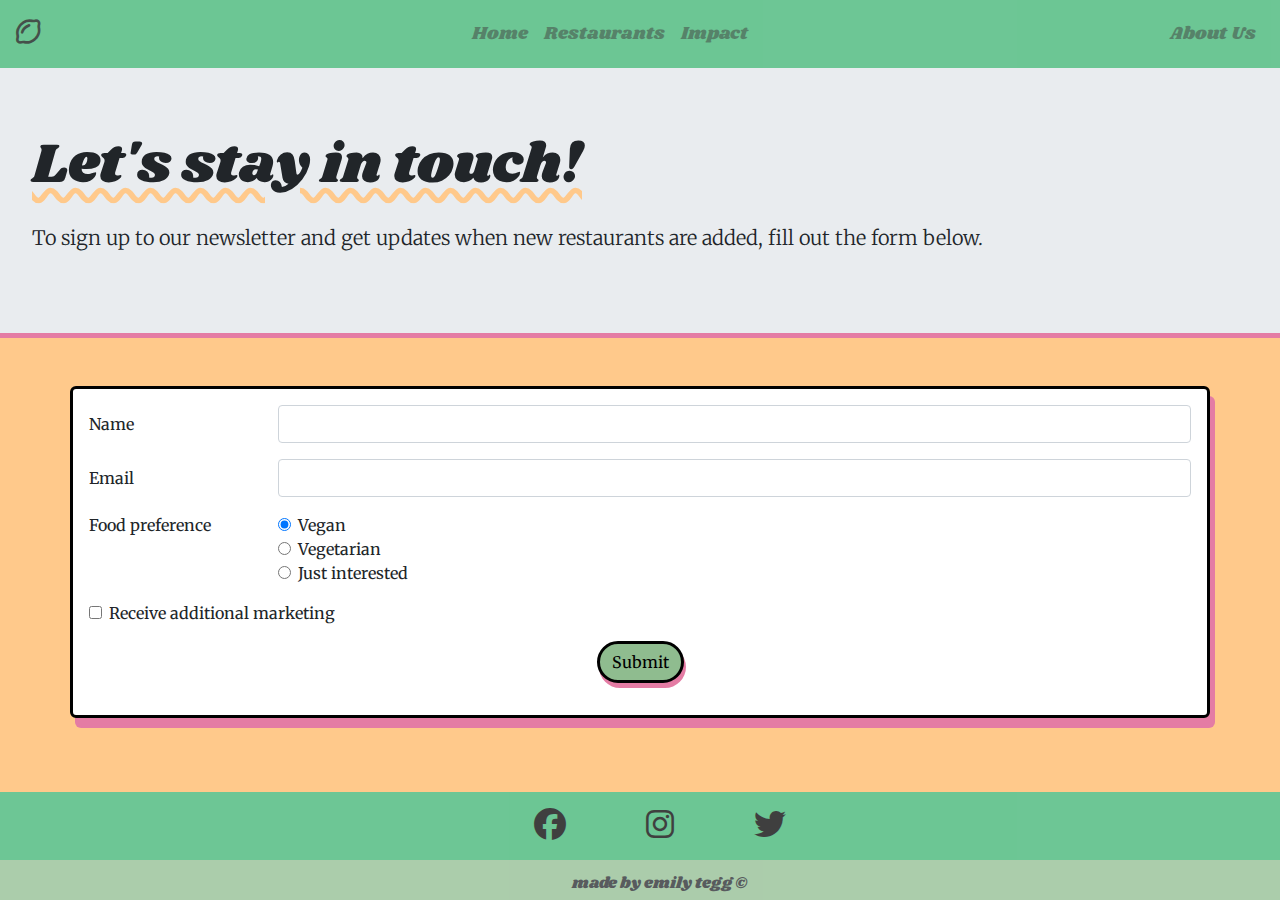
<file: about.html>
<!DOCTYPE html>
<html lang="en">
  <head>
    <meta charset="utf-8" />
    <meta name="viewport" content="width=device-width, initial-scale=1" />

    <!-- Begin Favicon -->
    <link
      rel="apple-touch-icon"
      sizes="180x180"
      href="./static/favicon/apple-touch-icon.png"
    />
    <link
      rel="icon"
      type="image/png"
      sizes="32x32"
      href="static/favicon/favicon-32x32.png"
    />
    <link
      rel="icon"
      type="image/png"
      sizes="16x16"
      href="static/favicon/favicon-16x16.png"
    />
    <link rel="manifest" href="static/favicon/site.webmanifest" />
    <!-- End Favicon -->

    <title>VegAdvisor | About</title>

    <!-- Google Fonts -->
    <link rel="preconnect" href="https://fonts.googleapis.com" />
    <link rel="preconnect" href="https://fonts.gstatic.com" crossorigin />
    <link
      href="https://fonts.googleapis.com/css2?family=Merriweather:wght@300&family=Shrikhand&display=swap"
      rel="stylesheet"
    />
    <!-- End Google Fonts-->

    <!-- Begin External CSS -->
    <link
      rel="stylesheet"
      href="https://stackpath.bootstrapcdn.com/bootstrap/4.3.1/css/bootstrap.min.css"
      integrity="sha384-ggOyR0iXCbMQv3Xipma34MD+dH/1fQ784/j6cY/iJTQUOhcWr7x9JvoRxT2MZw1T"
      crossorigin="anonymous"
    />
    <link
      rel="stylesheet"
      href="https://cdnjs.cloudflare.com/ajax/libs/font-awesome/6.1.0/css/all.min.css"
      crossorigin="anonymous"
    />
    <!-- End External CSS -->

    <!-- Begin Internal CSS -->
    <link rel="stylesheet" href="./styles/overrides.css" />
    <link rel="stylesheet" href="./styles/footer.css" />
    <link rel="stylesheet" href="./styles/link.css" />
    <link rel="stylesheet" href="./styles/typography.css" />
    <link rel="stylesheet" href="./styles/background.css" />
    <link rel="stylesheet" href="./styles/card.css" />
    <!-- End Internal CSS -->

    <!-- Begin Intenal JS -->
    <script defer src="./scripts/contact-form.js"></script>
    <!-- End Internal JS -->

    <!-- Begin External JS -->
    <script
      defer
      src="https://code.jquery.com/jquery-3.4.1.slim.min.js"
      integrity="sha384-J6qa4849blE2+poT4WnyKhv5vZF5SrPo0iEjwBvKU7imGFAV0wwj1yYfoRSJoZ+n"
      crossorigin="anonymous"
    ></script>
    <script
      defer
      src="https://cdn.jsdelivr.net/npm/popper.js@1.16.0/dist/umd/popper.min.js"
      integrity="sha384-Q6E9RHvbIyZFJoft+2mJbHaEWldlvI9IOYy5n3zV9zzTtmI3UksdQRVvoxMfooAo"
      crossorigin="anonymous"
    ></script>
    <script
      defer
      src="https://cdn.jsdelivr.net/npm/bootstrap@4.4.1/dist/js/bootstrap.min.js"
      integrity="sha384-wfSDF2E50Y2D1uUdj0O3uMBJnjuUD4Ih7YwaYd1iqfktj0Uod8GCExl3Og8ifwB6"
      crossorigin="anonymous"
    ></script>
    <!-- End External JS-->
  </head>

  <body class="d-flex flex-column min-vh-100">
    <!-- Navbar -->
    <nav class="navbar navbar-expand-md navbar-light bg-light">
      <a class="navbar-brand" href="./index.html">
        <i class="fa-regular fa-lemon"></i
      ></a>

      <button
        class="navbar-toggler"
        type="button"
        data-toggle="collapse"
        data-target="#collapse"
        aria-controls="collapse"
        aria-expanded="false"
        aria-label="Toggle navigation"
      >
        <span class="navbar-toggler-icon"></span>
      </button>

      <div class="collapse navbar-collapse" id="collapse">
        <ul class="navbar-nav ml-auto d-flex justify-content-center">
          <li class="nav-item">
            <a class="nav-link" href="./index.html">Home</a>
          </li>
          <li class="nav-item">
            <a class="nav-link" href="./restaurants.html">Restaurants</a>
          </li>
          <li class="nav-item">
            <a class="nav-link" href="./impact.html">Impact</a>
          </li>
        </ul>
        <ul class="navbar-nav ml-auto">
          <li class="nav-item">
            <a class="nav-link" href="./about.html">About Us</a>
          </li>
        </ul>
      </div>
    </nav>
    <!-- End Navbar -->

    <main role="main" class="flex-fill font-secondary bg-yellow">
      <!-- Hero/Jumbotron -->
      <div class="jumbotron border-bottom-primary">
        <h1 class="display-4 font-primary wavy-underline">
          Let's stay in touch!
        </h1>
        <p class="lead mt-4">
          To sign up to our newsletter and get updates when new restaurants are
          added, fill out the form below.
        </p>
      </div>
      <!-- End Hero/Jumbotron -->

      <!-- Contact Form -->
      <form
        class="container card mt-5 mb-5 p-3 font-secondary"
        data-provider="contact-form"
      >
        <div class="form-group row">
          <label for="name" class="col-sm-2 col-form-label">Name</label>
          <div class="col-sm-10">
            <input type="text" class="form-control" id="name" />
          </div>
        </div>
        <div class="form-group row">
          <label for="email" class="col-sm-2 col-form-label">Email</label>
          <div class="col-sm-10">
            <input type="email" class="form-control" id="email" />
          </div>
        </div>
        <fieldset class="form-group">
          <div class="row">
            <legend class="col-form-label col-sm-2 pt-0">
              Food preference
            </legend>
            <div class="col-sm-10">
              <div class="form-check">
                <input
                  class="form-check-input"
                  type="radio"
                  name="preference"
                  id="preference1"
                  value="option1"
                  checked
                  data-preference
                />
                <label class="form-check-label" for="preference1">
                  Vegan
                </label>
              </div>
              <div class="form-check">
                <input
                  class="form-check-input"
                  type="radio"
                  name="preference"
                  id="preference2"
                  value="option2"
                  data-preference
                />
                <label class="form-check-label" for="preference2">
                  Vegetarian
                </label>
              </div>
              <div class="form-check disabled">
                <input
                  class="form-check-input"
                  type="radio"
                  name="preference"
                  id="preference3"
                  value="option3"
                  data-preference
                />
                <label class="form-check-label" for="preference3">
                  Just interested
                </label>
              </div>
            </div>
          </div>
        </fieldset>
        <div class="form-group row">
          <div class="col">
            <div class="form-check">
              <input class="form-check-input" type="checkbox" id="marketing" />
              <label class="form-check-label" for="marketing">
                Receive additional marketing
              </label>
            </div>
          </div>
        </div>
        <div class="form-group row">
          <div class="col text-center">
            <button type="submit" class="btn btn-primary rounded-pill">
              Submit
            </button>
          </div>
        </div>
      </form>
      <!-- End Contact Form-->
    </main>

    <!-- Footer -->
    <footer class="footer mt-auto py-3 bg-light">
      <div class="container">
        <ul class="footer_row">
          <li class="footer_row-item">
            <a href="https://www.facebook.com/" target="_blank">
              <i class="fa-brands fa-facebook footer_row-icon"></i>
            </a>
          </li>
          <li class="footer_row-item">
            <a href="https://www.instagram.com/" target="_blank">
              <i class="fa-brands fa-instagram footer_row-icon"></i>
            </a>
          </li>
          <li class="footer_row-item>">
            <a href="https://twitter.com/?lang=en" target="_blank">
              <i class="fa-brands fa-twitter footer_row-icon"></i
            ></a>
          </li>
        </ul>
      </div>
    </footer>

    <footer class="footer mt-auto py-1 bg-dark">
      <div class="container">
        <ul class="footer_row footer_row-dark mt-2">
          <li class="footer_row-item">made by emily tegg &copy;</li>
        </ul>
      </div>
    </footer>
    <!-- End Footer-->
  </body>
</html>
</file>
<file: styles/footer.css>
/* 
   Footer styles
 */

.footer {
    font-family: 'Shrikhand', cursive;
}

.footer_row {
    display: flex;
    justify-content: center;
    flex-direction: row;
    margin: 0;
    list-style: none;
}

.footer_row-item {}

.footer_row-icon {
    margin-left: 1.25em;
    margin-right: 1.25em;
}
</file>
<file: styles/link.css>
/* 
    Anchor styles
 */

a:link {
    color: black;
    text-decoration: none;
}

a:visited {
    text-decoration: none;
    color: black;
}

a:hover {
    color: #3A7E9F;
    text-decoration-line: underline;
    text-decoration-style: wavy;
    text-underline-offset: 0.1em;
}

a:active {
    text-decoration: wavy;
}
</file>
<file: styles/typography.css>
/* 
    Typography styles 
 */

.font-primary {
    font-family: 'Shrikhand', cursive;
}

.font-secondary {
    font-family: 'Merriweather', serif;
}

.border-bottom-primary {
    border-bottom: 5px solid #e47ca4 !important;
    border-radius: 0;
}

.wavy-underline {
    text-decoration-line: underline;
    text-decoration-style: wavy;
    text-decoration-color: #ffc98b;
    text-underline-offset: 0.1em;
}

@media (max-width: 768px) {
    .display-4 {
        text-align: center;
        font-size: 3rem;
    }
}
</file>
<file: styles/card.css>
/* 
    Card styles 
 */

.card {
    box-shadow: 5px 10px #e47ca4;
    border: 3px solid black;
    border-radius: 6px;
}

.card-body>ul>li {
    list-style: none;
}

.card-large>img {
    max-height: 306px;
    object-fit: cover;
}

.card-large {
    height: 100%;
}

.card-body>:is(h5, a) {
    text-align: center;
    width: 100%;
    display: block;
}

.card-body {
    background-color: #e9ecef;
}
</file>
<file: styles/overrides.css>
/* 
    Bootstrap overrides 
 */

.navbar {
    font-family: 'Shrikhand', cursive;
    font-size: large;
}

.navbar-toggler {
    border: 0;
}

.bg-light {
    background-color: mediumseagreen !important;
    opacity: 0.75;
}

.navbar-brand {
    font-size: 28px;
}

.fa-brands {
    color: black;
    font-size: xx-large;
}

.bg-dark {
    background-color: darkseagreen !important;
    opacity: 0.75;
}

.jumbotron {
    margin: 0;
}

.carousel-caption {
    max-width: 25em;
    margin-left: auto;
    margin-right: auto;
    background-color: darkseagreen;
    opacity: 0.95;
    border-radius: 20px;
    border: 3px solid black;
    color: black
}

.btn-primary {
    background-color: darkseagreen;
    color: black;
    box-shadow: 2px 5px #e47ca4;
    border: 3px solid black;
    border-radius: 6px;
}

.btn-primary:hover {
    background-color: #e47ca4;
    box-shadow: 2px 5px black;
    border: 3px solid black;
    border-radius: 6px;
    color: black;
    font-weight: bolder;
}
</file>
<file: styles/background.css>
/* 
    Non Bootstrap background styles
 */
 
.bg-yellow {
    background-color: #FFC98B !important;
}
</file>
